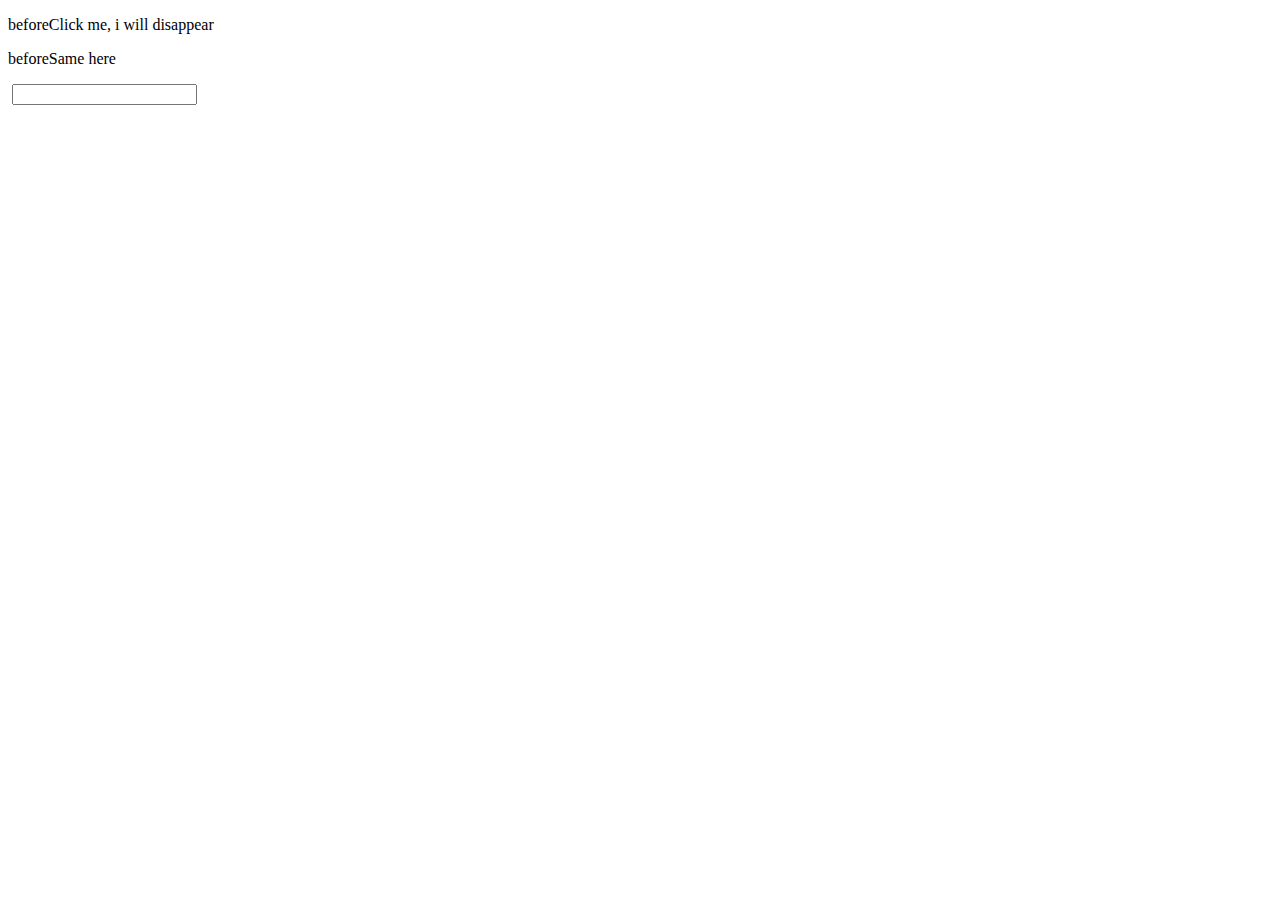
<file: index1/index.html>
<!DOCTYPE html>
<html lang="en">

<head>
    <meta charset="UTF-8">
    <meta http-equiv="X-UA-Compatible" content="IE=edge">
    <meta name="viewport" content="width=device-width, initial-scale=1.0">
    <title>Document</title>
    <link rel="stylesheet" href="style/style.css">
    <script src="jQuery.js"></script>
    <script>
        $(document).ready(function () {
            $(p).click(function () {
                $(this).hide();
            })
        })
    </script>
</head>

<body>
    <p attr-before="before">Click me, i will disappear</p>
    <p attr-before="before">Same here</p>
    <img />
    <input type="text">
</body>

</html>
</file>
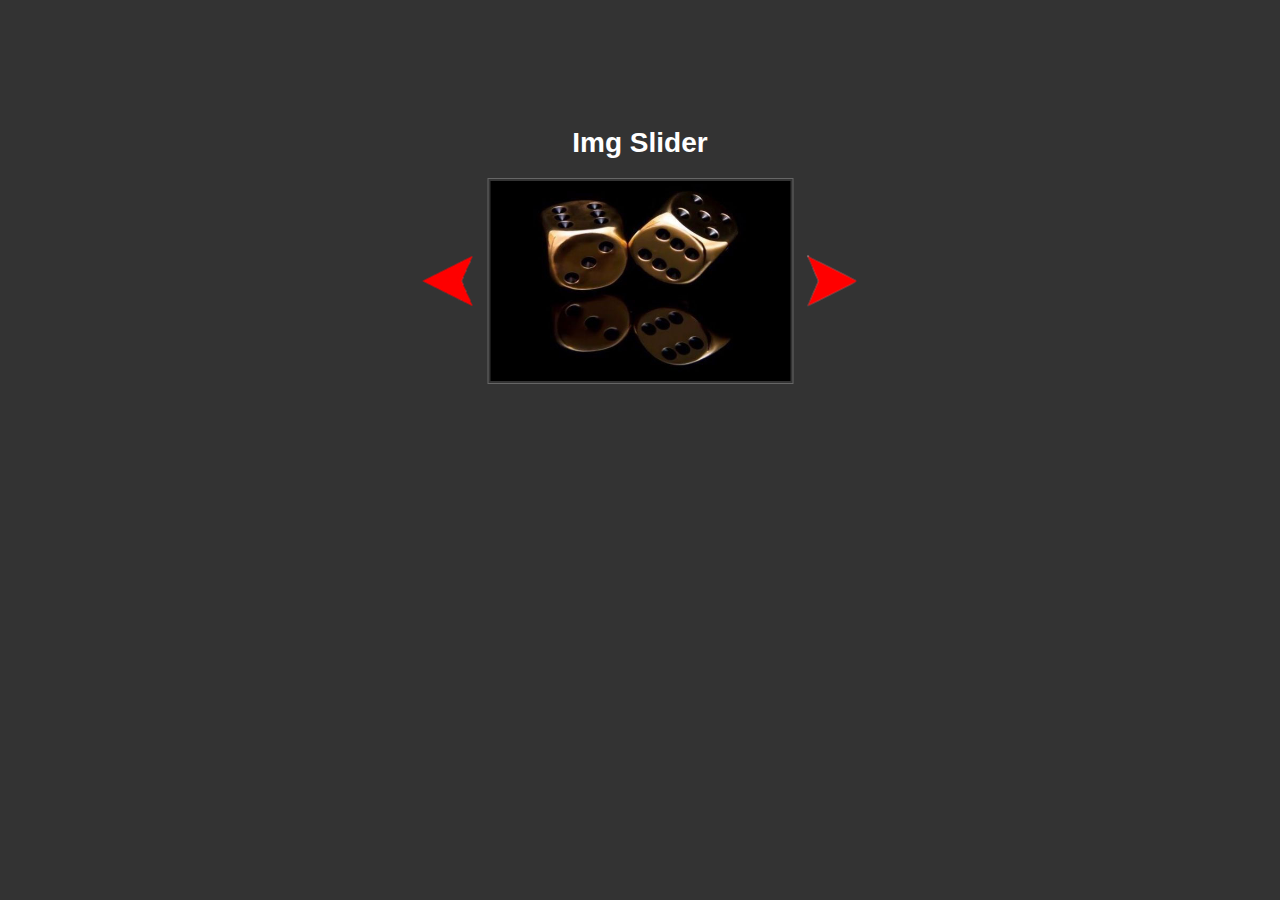
<file: index2/index.html>
<!DOCTYPE html>
<html lang="en">

<head>
    <title>JQ Img Slider</title>
    <link rel="stylesheet" href="style/style.css">
    <script src="js/jQuery.js"></script>
    <script src="js/move.js"></script>
</head>

<body>
    <div class="container container--inside-three">
        <h1>Img Slider</h1>
        <div class="slider--outside">
            <img src="images/left.png" class="prev" alt="Prev">
            <div class="slider--inside slider--inside-two">
                <!-- Display loop with first img as the last-->
                <img src="images/dice1.png">
                <img src="images/dice2.png">
                <img src="images/dice3.png">
                <img src="images/4.jpg">
                <img src="images/5.png">
                <img src="images/6.jpg">
                <!-- last img as the first -->
            </div>
            <img src="images/right.png" class="next" alt="Next">
        </div>
    </div>
</body>

</html>
</file>
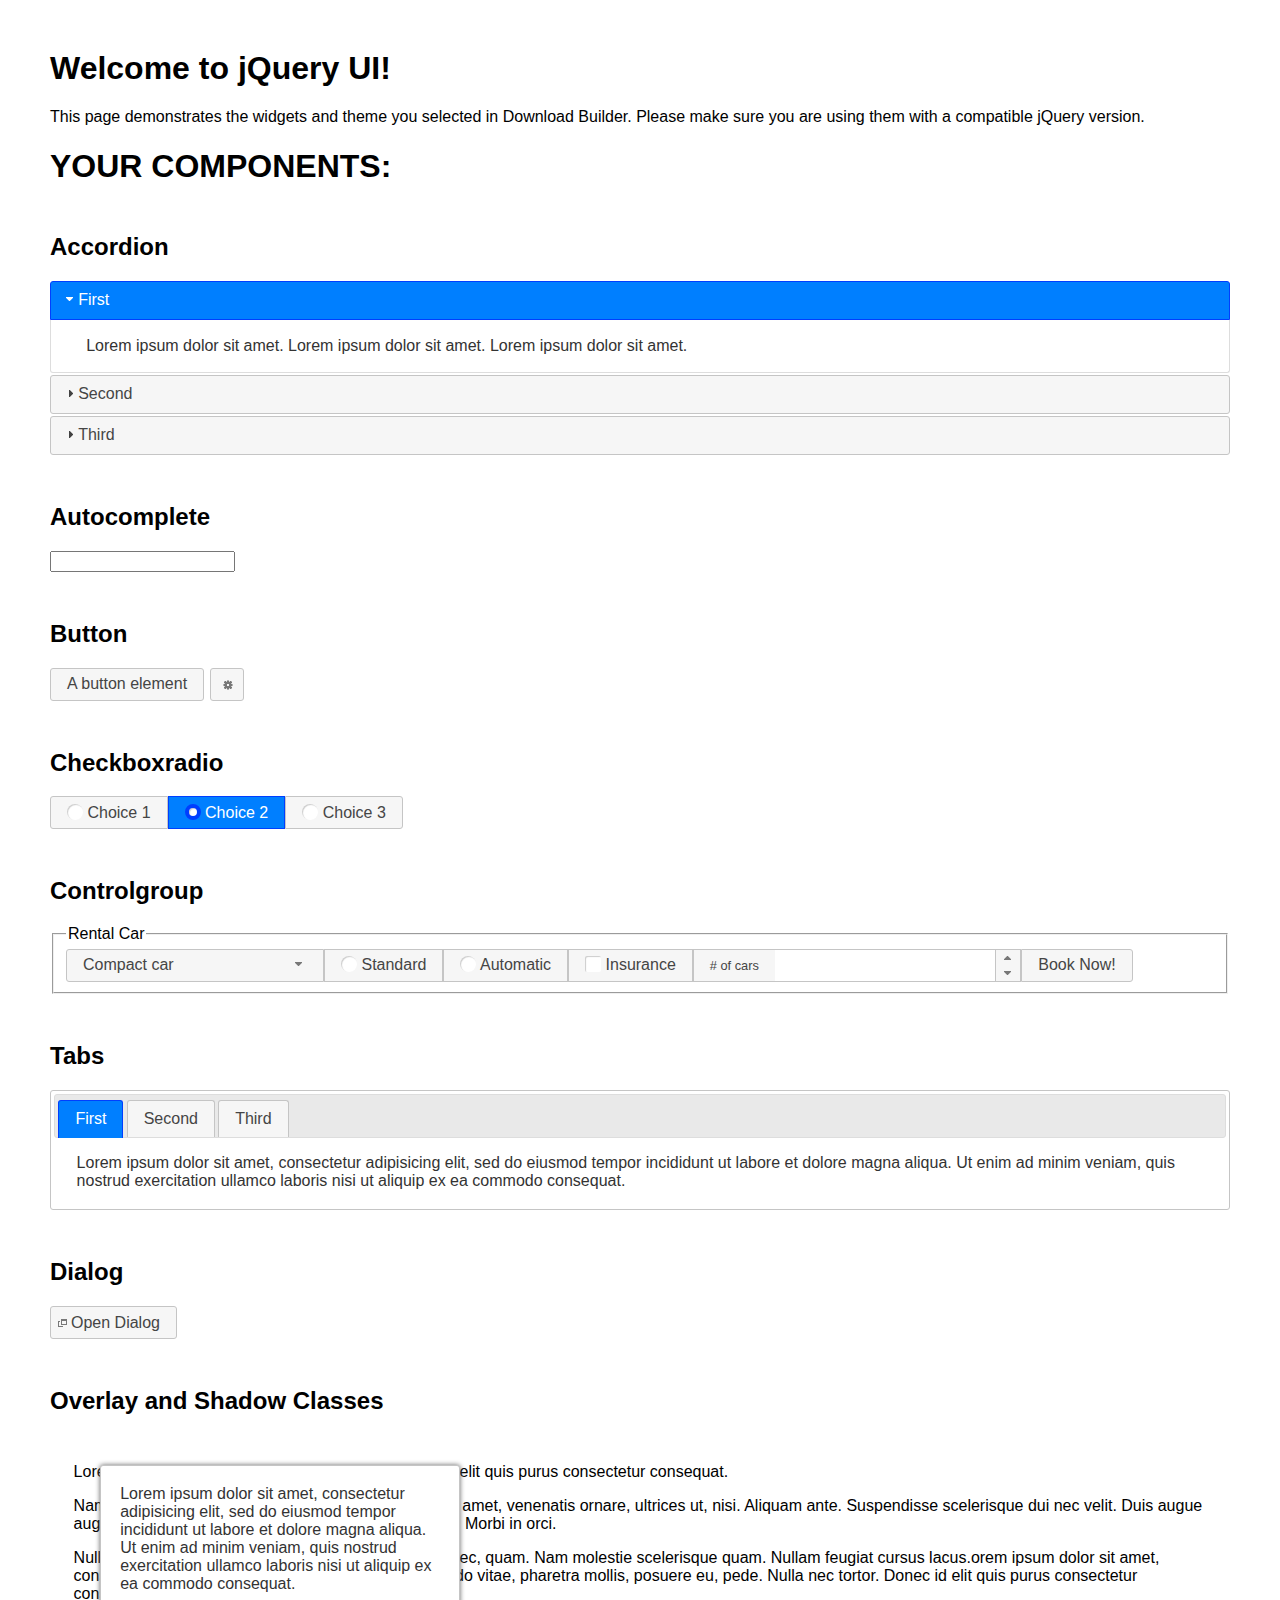
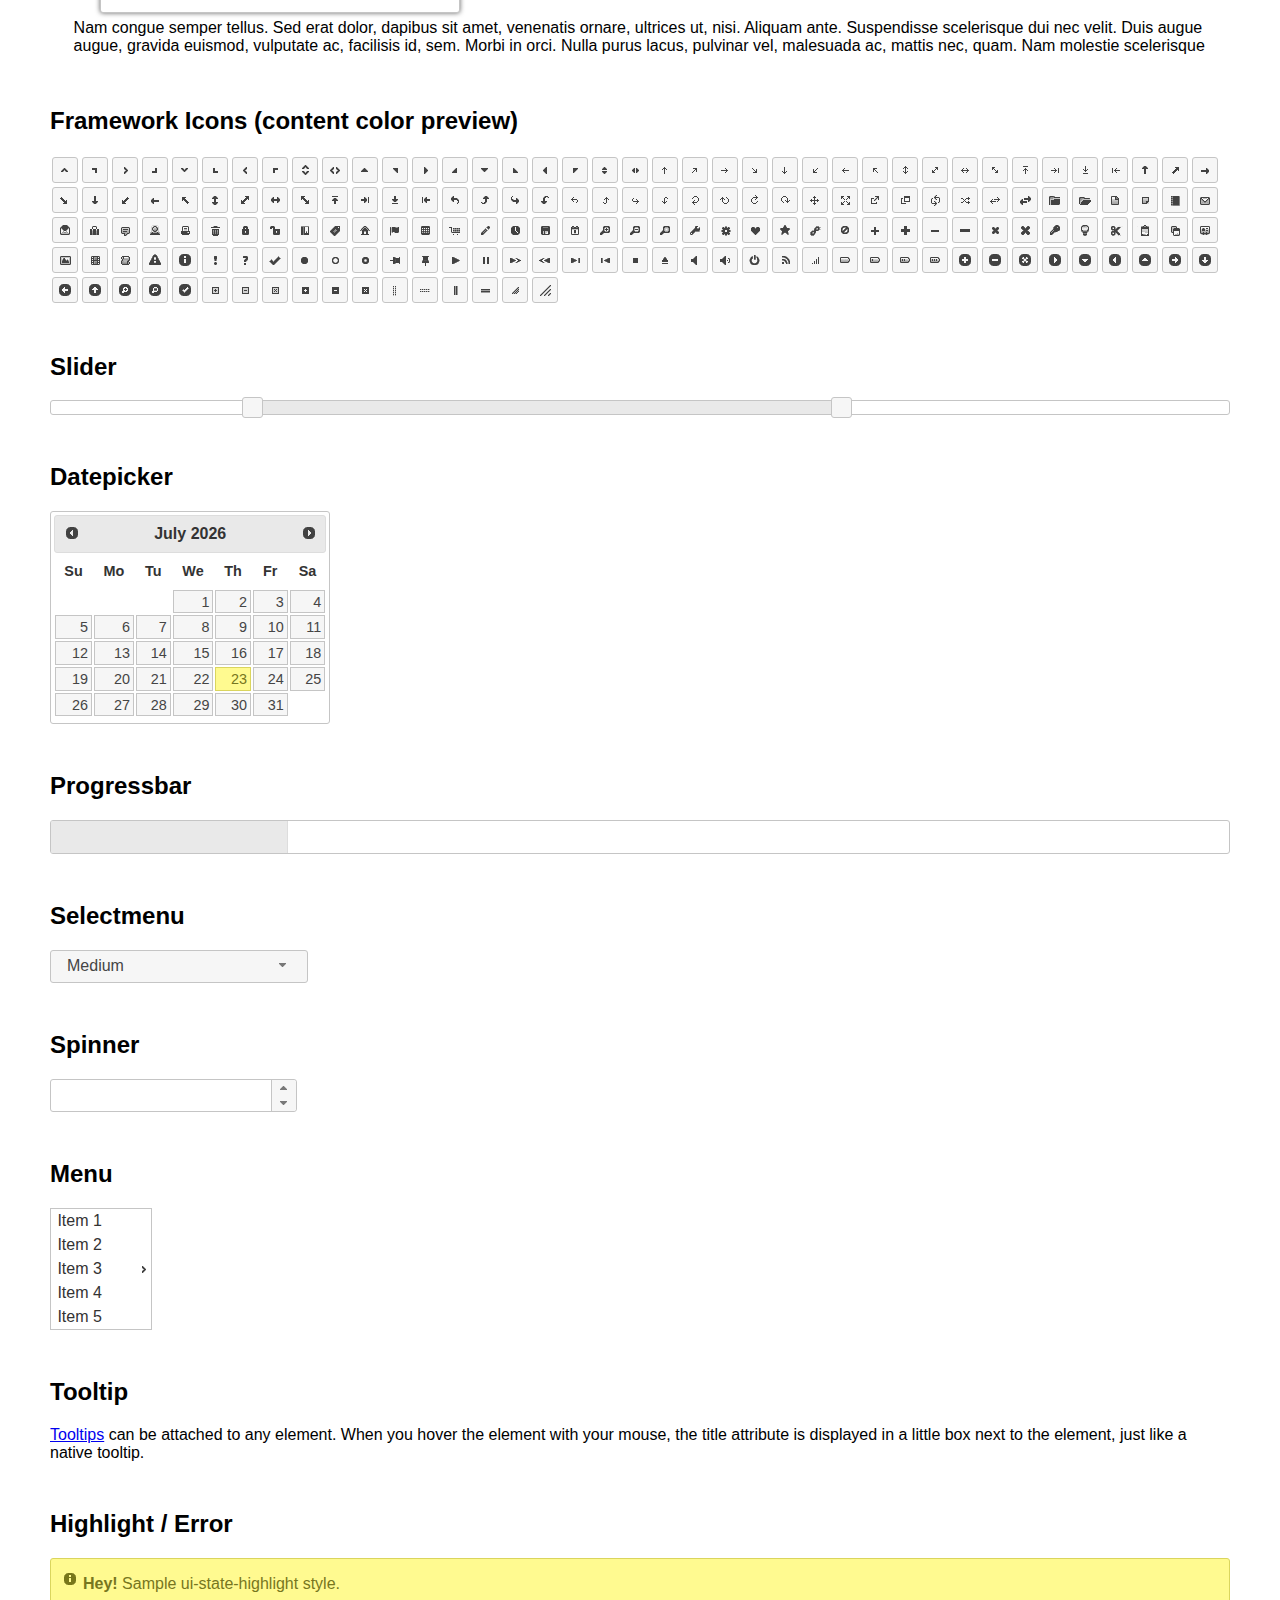
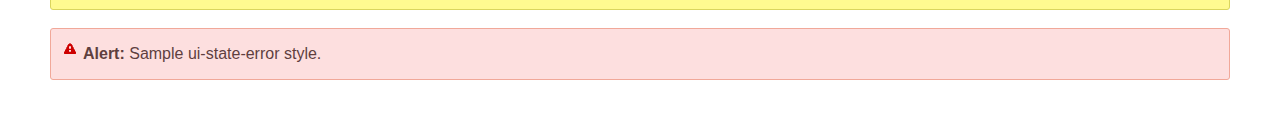
<file: JQ/jquery-ui-1.13.1/jquery-ui-1.13.1/index.html>
<!doctype html>
<html lang="us">
<head>
	<meta charset="utf-8">
	<title>jQuery UI Example Page</title>
	<link href="jquery-ui.css" rel="stylesheet">
	<style>
	body{
		font-family: "Trebuchet MS", sans-serif;
		margin: 50px;
	}
	.demoHeaders {
		margin-top: 2em;
	}
	#dialog-link {
		padding: .4em 1em .4em 20px;
		text-decoration: none;
		position: relative;
	}
	#dialog-link span.ui-icon {
		margin: 0 5px 0 0;
		position: absolute;
		left: .2em;
		top: 50%;
		margin-top: -8px;
	}
	#icons {
		margin: 0;
		padding: 0;
	}
	#icons li {
		margin: 2px;
		position: relative;
		padding: 4px 0;
		cursor: pointer;
		float: left;
		list-style: none;
	}
	#icons span.ui-icon {
		float: left;
		margin: 0 4px;
	}
	.fakewindowcontain .ui-widget-overlay {
		position: absolute;
	}
	select {
		width: 200px;
	}
	</style>
</head>
<body>

<h1>Welcome to jQuery UI!</h1>

<div class="ui-widget">
	<p>This page demonstrates the widgets and theme you selected in Download Builder. Please make sure you are using them with a compatible jQuery version.</p>
</div>

<h1>YOUR COMPONENTS:</h1>

<!-- Accordion -->
<h2 class="demoHeaders">Accordion</h2>
<div id="accordion">
	<h3>First</h3>
	<div>Lorem ipsum dolor sit amet. Lorem ipsum dolor sit amet. Lorem ipsum dolor sit amet.</div>
	<h3>Second</h3>
	<div>Phasellus mattis tincidunt nibh.</div>
	<h3>Third</h3>
	<div>Nam dui erat, auctor a, dignissim quis.</div>
</div>

<!-- Autocomplete -->
<h2 class="demoHeaders">Autocomplete</h2>
<div>
	<input id="autocomplete" title="type &quot;a&quot;">
</div>

<!-- Button -->
<h2 class="demoHeaders">Button</h2>
<button id="button">A button element</button>
<button id="button-icon">An icon-only button</button>

<!-- Checkboxradio -->
<h2 class="demoHeaders">Checkboxradio</h2>
<form style="margin-top: 1em;">
	<div id="radioset">
		<input type="radio" id="radio1" name="radio"><label for="radio1">Choice 1</label>
		<input type="radio" id="radio2" name="radio" checked="checked"><label for="radio2">Choice 2</label>
		<input type="radio" id="radio3" name="radio"><label for="radio3">Choice 3</label>
	</div>
</form>

<!-- Controlgroup -->
<h2 class="demoHeaders">Controlgroup</h2>
<fieldset>
	<legend>Rental Car</legend>
	<div id="controlgroup">
		<select id="car-type">
			<option>Compact car</option>
			<option>Midsize car</option>
			<option>Full size car</option>
			<option>SUV</option>
			<option>Luxury</option>
			<option>Truck</option>
			<option>Van</option>
		</select>
		<label for="transmission-standard">Standard</label>
		<input type="radio" name="transmission" id="transmission-standard">
		<label for="transmission-automatic">Automatic</label>
		<input type="radio" name="transmission" id="transmission-automatic">
		<label for="insurance">Insurance</label>
		<input type="checkbox" name="insurance" id="insurance">
		<label for="horizontal-spinner" class="ui-controlgroup-label"># of cars</label>
		<input id="horizontal-spinner" class="ui-spinner-input">
		<button>Book Now!</button>
	</div>
</fieldset>

<!-- Tabs -->
<h2 class="demoHeaders">Tabs</h2>
<div id="tabs">
	<ul>
		<li><a href="#tabs-1">First</a></li>
		<li><a href="#tabs-2">Second</a></li>
		<li><a href="#tabs-3">Third</a></li>
	</ul>
	<div id="tabs-1">Lorem ipsum dolor sit amet, consectetur adipisicing elit, sed do eiusmod tempor incididunt ut labore et dolore magna aliqua. Ut enim ad minim veniam, quis nostrud exercitation ullamco laboris nisi ut aliquip ex ea commodo consequat.</div>
	<div id="tabs-2">Phasellus mattis tincidunt nibh. Cras orci urna, blandit id, pretium vel, aliquet ornare, felis. Maecenas scelerisque sem non nisl. Fusce sed lorem in enim dictum bibendum.</div>
	<div id="tabs-3">Nam dui erat, auctor a, dignissim quis, sollicitudin eu, felis. Pellentesque nisi urna, interdum eget, sagittis et, consequat vestibulum, lacus. Mauris porttitor ullamcorper augue.</div>
</div>

<h2 class="demoHeaders">Dialog</h2>
<p>
	<button id="dialog-link" class="ui-button ui-corner-all ui-widget">
		<span class="ui-icon ui-icon-newwin"></span>Open Dialog
	</button>
</p>

<h2 class="demoHeaders">Overlay and Shadow Classes</h2>
<div style="position: relative; width: 96%; height: 200px; padding:1% 2%; overflow:hidden;" class="fakewindowcontain">
	<p>Lorem ipsum dolor sit amet,  Nulla nec tortor. Donec id elit quis purus consectetur consequat. </p><p>Nam congue semper tellus. Sed erat dolor, dapibus sit amet, venenatis ornare, ultrices ut, nisi. Aliquam ante. Suspendisse scelerisque dui nec velit. Duis augue augue, gravida euismod, vulputate ac, facilisis id, sem. Morbi in orci. </p><p>Nulla purus lacus, pulvinar vel, malesuada ac, mattis nec, quam. Nam molestie scelerisque quam. Nullam feugiat cursus lacus.orem ipsum dolor sit amet, consectetur adipiscing elit. Donec libero risus, commodo vitae, pharetra mollis, posuere eu, pede. Nulla nec tortor. Donec id elit quis purus consectetur consequat. </p><p>Nam congue semper tellus. Sed erat dolor, dapibus sit amet, venenatis ornare, ultrices ut, nisi. Aliquam ante. Suspendisse scelerisque dui nec velit. Duis augue augue, gravida euismod, vulputate ac, facilisis id, sem. Morbi in orci. Nulla purus lacus, pulvinar vel, malesuada ac, mattis nec, quam. Nam molestie scelerisque quam. </p><p>Nullam feugiat cursus lacus.orem ipsum dolor sit amet, consectetur adipiscing elit. Donec libero risus, commodo vitae, pharetra mollis, posuere eu, pede. Nulla nec tortor. Donec id elit quis purus consectetur consequat. Nam congue semper tellus. Sed erat dolor, dapibus sit amet, venenatis ornare, ultrices ut, nisi. Aliquam ante. </p><p>Suspendisse scelerisque dui nec velit. Duis augue augue, gravida euismod, vulputate ac, facilisis id, sem. Morbi in orci. Nulla purus lacus, pulvinar vel, malesuada ac, mattis nec, quam. Nam molestie scelerisque quam. Nullam feugiat cursus lacus.orem ipsum dolor sit amet, consectetur adipiscing elit. Donec libero risus, commodo vitae, pharetra mollis, posuere eu, pede. Nulla nec tortor. Donec id elit quis purus consectetur consequat. Nam congue semper tellus. Sed erat dolor, dapibus sit amet, venenatis ornare, ultrices ut, nisi. </p>

	<!-- ui-dialog -->
	<div class="ui-widget-overlay ui-front"></div>
	<div style="position: absolute; width: 320px; left: 50px; top: 30px; padding: 1.2em" class="ui-widget ui-front ui-widget-content ui-corner-all ui-widget-shadow">
		Lorem ipsum dolor sit amet, consectetur adipisicing elit, sed do eiusmod tempor incididunt ut labore et dolore magna aliqua. Ut enim ad minim veniam, quis nostrud exercitation ullamco laboris nisi ut aliquip ex ea commodo consequat.
	</div>

</div>

<!-- ui-dialog -->
<div id="dialog" title="Dialog Title">
	<p>Lorem ipsum dolor sit amet, consectetur adipisicing elit, sed do eiusmod tempor incididunt ut labore et dolore magna aliqua. Ut enim ad minim veniam, quis nostrud exercitation ullamco laboris nisi ut aliquip ex ea commodo consequat.</p>
</div>


<h2 class="demoHeaders">Framework Icons (content color preview)</h2>
<ul id="icons" class="ui-widget ui-helper-clearfix">
	<li class="ui-state-default ui-corner-all" title=".ui-icon-caret-1-n"><span class="ui-icon ui-icon-caret-1-n"></span></li>
	<li class="ui-state-default ui-corner-all" title=".ui-icon-caret-1-ne"><span class="ui-icon ui-icon-caret-1-ne"></span></li>
	<li class="ui-state-default ui-corner-all" title=".ui-icon-caret-1-e"><span class="ui-icon ui-icon-caret-1-e"></span></li>
	<li class="ui-state-default ui-corner-all" title=".ui-icon-caret-1-se"><span class="ui-icon ui-icon-caret-1-se"></span></li>
	<li class="ui-state-default ui-corner-all" title=".ui-icon-caret-1-s"><span class="ui-icon ui-icon-caret-1-s"></span></li>
	<li class="ui-state-default ui-corner-all" title=".ui-icon-caret-1-sw"><span class="ui-icon ui-icon-caret-1-sw"></span></li>
	<li class="ui-state-default ui-corner-all" title=".ui-icon-caret-1-w"><span class="ui-icon ui-icon-caret-1-w"></span></li>
	<li class="ui-state-default ui-corner-all" title=".ui-icon-caret-1-nw"><span class="ui-icon ui-icon-caret-1-nw"></span></li>
	<li class="ui-state-default ui-corner-all" title=".ui-icon-caret-2-n-s"><span class="ui-icon ui-icon-caret-2-n-s"></span></li>
	<li class="ui-state-default ui-corner-all" title=".ui-icon-caret-2-e-w"><span class="ui-icon ui-icon-caret-2-e-w"></span></li>
	<li class="ui-state-default ui-corner-all" title=".ui-icon-triangle-1-n"><span class="ui-icon ui-icon-triangle-1-n"></span></li>
	<li class="ui-state-default ui-corner-all" title=".ui-icon-triangle-1-ne"><span class="ui-icon ui-icon-triangle-1-ne"></span></li>
	<li class="ui-state-default ui-corner-all" title=".ui-icon-triangle-1-e"><span class="ui-icon ui-icon-triangle-1-e"></span></li>
	<li class="ui-state-default ui-corner-all" title=".ui-icon-triangle-1-se"><span class="ui-icon ui-icon-triangle-1-se"></span></li>
	<li class="ui-state-default ui-corner-all" title=".ui-icon-triangle-1-s"><span class="ui-icon ui-icon-triangle-1-s"></span></li>
	<li class="ui-state-default ui-corner-all" title=".ui-icon-triangle-1-sw"><span class="ui-icon ui-icon-triangle-1-sw"></span></li>
	<li class="ui-state-default ui-corner-all" title=".ui-icon-triangle-1-w"><span class="ui-icon ui-icon-triangle-1-w"></span></li>
	<li class="ui-state-default ui-corner-all" title=".ui-icon-triangle-1-nw"><span class="ui-icon ui-icon-triangle-1-nw"></span></li>
	<li class="ui-state-default ui-corner-all" title=".ui-icon-triangle-2-n-s"><span class="ui-icon ui-icon-triangle-2-n-s"></span></li>
	<li class="ui-state-default ui-corner-all" title=".ui-icon-triangle-2-e-w"><span class="ui-icon ui-icon-triangle-2-e-w"></span></li>
	<li class="ui-state-default ui-corner-all" title=".ui-icon-arrow-1-n"><span class="ui-icon ui-icon-arrow-1-n"></span></li>
	<li class="ui-state-default ui-corner-all" title=".ui-icon-arrow-1-ne"><span class="ui-icon ui-icon-arrow-1-ne"></span></li>
	<li class="ui-state-default ui-corner-all" title=".ui-icon-arrow-1-e"><span class="ui-icon ui-icon-arrow-1-e"></span></li>
	<li class="ui-state-default ui-corner-all" title=".ui-icon-arrow-1-se"><span class="ui-icon ui-icon-arrow-1-se"></span></li>
	<li class="ui-state-default ui-corner-all" title=".ui-icon-arrow-1-s"><span class="ui-icon ui-icon-arrow-1-s"></span></li>
	<li class="ui-state-default ui-corner-all" title=".ui-icon-arrow-1-sw"><span class="ui-icon ui-icon-arrow-1-sw"></span></li>
	<li class="ui-state-default ui-corner-all" title=".ui-icon-arrow-1-w"><span class="ui-icon ui-icon-arrow-1-w"></span></li>
	<li class="ui-state-default ui-corner-all" title=".ui-icon-arrow-1-nw"><span class="ui-icon ui-icon-arrow-1-nw"></span></li>
	<li class="ui-state-default ui-corner-all" title=".ui-icon-arrow-2-n-s"><span class="ui-icon ui-icon-arrow-2-n-s"></span></li>
	<li class="ui-state-default ui-corner-all" title=".ui-icon-arrow-2-ne-sw"><span class="ui-icon ui-icon-arrow-2-ne-sw"></span></li>
	<li class="ui-state-default ui-corner-all" title=".ui-icon-arrow-2-e-w"><span class="ui-icon ui-icon-arrow-2-e-w"></span></li>
	<li class="ui-state-default ui-corner-all" title=".ui-icon-arrow-2-se-nw"><span class="ui-icon ui-icon-arrow-2-se-nw"></span></li>
	<li class="ui-state-default ui-corner-all" title=".ui-icon-arrowstop-1-n"><span class="ui-icon ui-icon-arrowstop-1-n"></span></li>
	<li class="ui-state-default ui-corner-all" title=".ui-icon-arrowstop-1-e"><span class="ui-icon ui-icon-arrowstop-1-e"></span></li>
	<li class="ui-state-default ui-corner-all" title=".ui-icon-arrowstop-1-s"><span class="ui-icon ui-icon-arrowstop-1-s"></span></li>
	<li class="ui-state-default ui-corner-all" title=".ui-icon-arrowstop-1-w"><span class="ui-icon ui-icon-arrowstop-1-w"></span></li>
	<li class="ui-state-default ui-corner-all" title=".ui-icon-arrowthick-1-n"><span class="ui-icon ui-icon-arrowthick-1-n"></span></li>
	<li class="ui-state-default ui-corner-all" title=".ui-icon-arrowthick-1-ne"><span class="ui-icon ui-icon-arrowthick-1-ne"></span></li>
	<li class="ui-state-default ui-corner-all" title=".ui-icon-arrowthick-1-e"><span class="ui-icon ui-icon-arrowthick-1-e"></span></li>
	<li class="ui-state-default ui-corner-all" title=".ui-icon-arrowthick-1-se"><span class="ui-icon ui-icon-arrowthick-1-se"></span></li>
	<li class="ui-state-default ui-corner-all" title=".ui-icon-arrowthick-1-s"><span class="ui-icon ui-icon-arrowthick-1-s"></span></li>
	<li class="ui-state-default ui-corner-all" title=".ui-icon-arrowthick-1-sw"><span class="ui-icon ui-icon-arrowthick-1-sw"></span></li>
	<li class="ui-state-default ui-corner-all" title=".ui-icon-arrowthick-1-w"><span class="ui-icon ui-icon-arrowthick-1-w"></span></li>
	<li class="ui-state-default ui-corner-all" title=".ui-icon-arrowthick-1-nw"><span class="ui-icon ui-icon-arrowthick-1-nw"></span></li>
	<li class="ui-state-default ui-corner-all" title=".ui-icon-arrowthick-2-n-s"><span class="ui-icon ui-icon-arrowthick-2-n-s"></span></li>
	<li class="ui-state-default ui-corner-all" title=".ui-icon-arrowthick-2-ne-sw"><span class="ui-icon ui-icon-arrowthick-2-ne-sw"></span></li>
	<li class="ui-state-default ui-corner-all" title=".ui-icon-arrowthick-2-e-w"><span class="ui-icon ui-icon-arrowthick-2-e-w"></span></li>
	<li class="ui-state-default ui-corner-all" title=".ui-icon-arrowthick-2-se-nw"><span class="ui-icon ui-icon-arrowthick-2-se-nw"></span></li>
	<li class="ui-state-default ui-corner-all" title=".ui-icon-arrowthickstop-1-n"><span class="ui-icon ui-icon-arrowthickstop-1-n"></span></li>
	<li class="ui-state-default ui-corner-all" title=".ui-icon-arrowthickstop-1-e"><span class="ui-icon ui-icon-arrowthickstop-1-e"></span></li>
	<li class="ui-state-default ui-corner-all" title=".ui-icon-arrowthickstop-1-s"><span class="ui-icon ui-icon-arrowthickstop-1-s"></span></li>
	<li class="ui-state-default ui-corner-all" title=".ui-icon-arrowthickstop-1-w"><span class="ui-icon ui-icon-arrowthickstop-1-w"></span></li>
	<li class="ui-state-default ui-corner-all" title=".ui-icon-arrowreturnthick-1-w"><span class="ui-icon ui-icon-arrowreturnthick-1-w"></span></li>
	<li class="ui-state-default ui-corner-all" title=".ui-icon-arrowreturnthick-1-n"><span class="ui-icon ui-icon-arrowreturnthick-1-n"></span></li>
	<li class="ui-state-default ui-corner-all" title=".ui-icon-arrowreturnthick-1-e"><span class="ui-icon ui-icon-arrowreturnthick-1-e"></span></li>
	<li class="ui-state-default ui-corner-all" title=".ui-icon-arrowreturnthick-1-s"><span class="ui-icon ui-icon-arrowreturnthick-1-s"></span></li>
	<li class="ui-state-default ui-corner-all" title=".ui-icon-arrowreturn-1-w"><span class="ui-icon ui-icon-arrowreturn-1-w"></span></li>
	<li class="ui-state-default ui-corner-all" title=".ui-icon-arrowreturn-1-n"><span class="ui-icon ui-icon-arrowreturn-1-n"></span></li>
	<li class="ui-state-default ui-corner-all" title=".ui-icon-arrowreturn-1-e"><span class="ui-icon ui-icon-arrowreturn-1-e"></span></li>
	<li class="ui-state-default ui-corner-all" title=".ui-icon-arrowreturn-1-s"><span class="ui-icon ui-icon-arrowreturn-1-s"></span></li>
	<li class="ui-state-default ui-corner-all" title=".ui-icon-arrowrefresh-1-w"><span class="ui-icon ui-icon-arrowrefresh-1-w"></span></li>
	<li class="ui-state-default ui-corner-all" title=".ui-icon-arrowrefresh-1-n"><span class="ui-icon ui-icon-arrowrefresh-1-n"></span></li>
	<li class="ui-state-default ui-corner-all" title=".ui-icon-arrowrefresh-1-e"><span class="ui-icon ui-icon-arrowrefresh-1-e"></span></li>
	<li class="ui-state-default ui-corner-all" title=".ui-icon-arrowrefresh-1-s"><span class="ui-icon ui-icon-arrowrefresh-1-s"></span></li>
	<li class="ui-state-default ui-corner-all" title=".ui-icon-arrow-4"><span class="ui-icon ui-icon-arrow-4"></span></li>
	<li class="ui-state-default ui-corner-all" title=".ui-icon-arrow-4-diag"><span class="ui-icon ui-icon-arrow-4-diag"></span></li>
	<li class="ui-state-default ui-corner-all" title=".ui-icon-extlink"><span class="ui-icon ui-icon-extlink"></span></li>
	<li class="ui-state-default ui-corner-all" title=".ui-icon-newwin"><span class="ui-icon ui-icon-newwin"></span></li>
	<li class="ui-state-default ui-corner-all" title=".ui-icon-refresh"><span class="ui-icon ui-icon-refresh"></span></li>
	<li class="ui-state-default ui-corner-all" title=".ui-icon-shuffle"><span class="ui-icon ui-icon-shuffle"></span></li>
	<li class="ui-state-default ui-corner-all" title=".ui-icon-transfer-e-w"><span class="ui-icon ui-icon-transfer-e-w"></span></li>
	<li class="ui-state-default ui-corner-all" title=".ui-icon-transferthick-e-w"><span class="ui-icon ui-icon-transferthick-e-w"></span></li>
	<li class="ui-state-default ui-corner-all" title=".ui-icon-folder-collapsed"><span class="ui-icon ui-icon-folder-collapsed"></span></li>
	<li class="ui-state-default ui-corner-all" title=".ui-icon-folder-open"><span class="ui-icon ui-icon-folder-open"></span></li>
	<li class="ui-state-default ui-corner-all" title=".ui-icon-document"><span class="ui-icon ui-icon-document"></span></li>
	<li class="ui-state-default ui-corner-all" title=".ui-icon-document-b"><span class="ui-icon ui-icon-document-b"></span></li>
	<li class="ui-state-default ui-corner-all" title=".ui-icon-note"><span class="ui-icon ui-icon-note"></span></li>
	<li class="ui-state-default ui-corner-all" title=".ui-icon-mail-closed"><span class="ui-icon ui-icon-mail-closed"></span></li>
	<li class="ui-state-default ui-corner-all" title=".ui-icon-mail-open"><span class="ui-icon ui-icon-mail-open"></span></li>
	<li class="ui-state-default ui-corner-all" title=".ui-icon-suitcase"><span class="ui-icon ui-icon-suitcase"></span></li>
	<li class="ui-state-default ui-corner-all" title=".ui-icon-comment"><span class="ui-icon ui-icon-comment"></span></li>
	<li class="ui-state-default ui-corner-all" title=".ui-icon-person"><span class="ui-icon ui-icon-person"></span></li>
	<li class="ui-state-default ui-corner-all" title=".ui-icon-print"><span class="ui-icon ui-icon-print"></span></li>
	<li class="ui-state-default ui-corner-all" title=".ui-icon-trash"><span class="ui-icon ui-icon-trash"></span></li>
	<li class="ui-state-default ui-corner-all" title=".ui-icon-locked"><span class="ui-icon ui-icon-locked"></span></li>
	<li class="ui-state-default ui-corner-all" title=".ui-icon-unlocked"><span class="ui-icon ui-icon-unlocked"></span></li>
	<li class="ui-state-default ui-corner-all" title=".ui-icon-bookmark"><span class="ui-icon ui-icon-bookmark"></span></li>
	<li class="ui-state-default ui-corner-all" title=".ui-icon-tag"><span class="ui-icon ui-icon-tag"></span></li>
	<li class="ui-state-default ui-corner-all" title=".ui-icon-home"><span class="ui-icon ui-icon-home"></span></li>
	<li class="ui-state-default ui-corner-all" title=".ui-icon-flag"><span class="ui-icon ui-icon-flag"></span></li>
	<li class="ui-state-default ui-corner-all" title=".ui-icon-calculator"><span class="ui-icon ui-icon-calculator"></span></li>
	<li class="ui-state-default ui-corner-all" title=".ui-icon-cart"><span class="ui-icon ui-icon-cart"></span></li>
	<li class="ui-state-default ui-corner-all" title=".ui-icon-pencil"><span class="ui-icon ui-icon-pencil"></span></li>
	<li class="ui-state-default ui-corner-all" title=".ui-icon-clock"><span class="ui-icon ui-icon-clock"></span></li>
	<li class="ui-state-default ui-corner-all" title=".ui-icon-disk"><span class="ui-icon ui-icon-disk"></span></li>
	<li class="ui-state-default ui-corner-all" title=".ui-icon-calendar"><span class="ui-icon ui-icon-calendar"></span></li>
	<li class="ui-state-default ui-corner-all" title=".ui-icon-zoomin"><span class="ui-icon ui-icon-zoomin"></span></li>
	<li class="ui-state-default ui-corner-all" title=".ui-icon-zoomout"><span class="ui-icon ui-icon-zoomout"></span></li>
	<li class="ui-state-default ui-corner-all" title=".ui-icon-search"><span class="ui-icon ui-icon-search"></span></li>
	<li class="ui-state-default ui-corner-all" title=".ui-icon-wrench"><span class="ui-icon ui-icon-wrench"></span></li>
	<li class="ui-state-default ui-corner-all" title=".ui-icon-gear"><span class="ui-icon ui-icon-gear"></span></li>
	<li class="ui-state-default ui-corner-all" title=".ui-icon-heart"><span class="ui-icon ui-icon-heart"></span></li>
	<li class="ui-state-default ui-corner-all" title=".ui-icon-star"><span class="ui-icon ui-icon-star"></span></li>
	<li class="ui-state-default ui-corner-all" title=".ui-icon-link"><span class="ui-icon ui-icon-link"></span></li>
	<li class="ui-state-default ui-corner-all" title=".ui-icon-cancel"><span class="ui-icon ui-icon-cancel"></span></li>
	<li class="ui-state-default ui-corner-all" title=".ui-icon-plus"><span class="ui-icon ui-icon-plus"></span></li>
	<li class="ui-state-default ui-corner-all" title=".ui-icon-plusthick"><span class="ui-icon ui-icon-plusthick"></span></li>
	<li class="ui-state-default ui-corner-all" title=".ui-icon-minus"><span class="ui-icon ui-icon-minus"></span></li>
	<li class="ui-state-default ui-corner-all" title=".ui-icon-minusthick"><span class="ui-icon ui-icon-minusthick"></span></li>
	<li class="ui-state-default ui-corner-all" title=".ui-icon-close"><span class="ui-icon ui-icon-close"></span></li>
	<li class="ui-state-default ui-corner-all" title=".ui-icon-closethick"><span class="ui-icon ui-icon-closethick"></span></li>
	<li class="ui-state-default ui-corner-all" title=".ui-icon-key"><span class="ui-icon ui-icon-key"></span></li>
	<li class="ui-state-default ui-corner-all" title=".ui-icon-lightbulb"><span class="ui-icon ui-icon-lightbulb"></span></li>
	<li class="ui-state-default ui-corner-all" title=".ui-icon-scissors"><span class="ui-icon ui-icon-scissors"></span></li>
	<li class="ui-state-default ui-corner-all" title=".ui-icon-clipboard"><span class="ui-icon ui-icon-clipboard"></span></li>
	<li class="ui-state-default ui-corner-all" title=".ui-icon-copy"><span class="ui-icon ui-icon-copy"></span></li>
	<li class="ui-state-default ui-corner-all" title=".ui-icon-contact"><span class="ui-icon ui-icon-contact"></span></li>
	<li class="ui-state-default ui-corner-all" title=".ui-icon-image"><span class="ui-icon ui-icon-image"></span></li>
	<li class="ui-state-default ui-corner-all" title=".ui-icon-video"><span class="ui-icon ui-icon-video"></span></li>
	<li class="ui-state-default ui-corner-all" title=".ui-icon-script"><span class="ui-icon ui-icon-script"></span></li>
	<li class="ui-state-default ui-corner-all" title=".ui-icon-alert"><span class="ui-icon ui-icon-alert"></span></li>
	<li class="ui-state-default ui-corner-all" title=".ui-icon-info"><span class="ui-icon ui-icon-info"></span></li>
	<li class="ui-state-default ui-corner-all" title=".ui-icon-notice"><span class="ui-icon ui-icon-notice"></span></li>
	<li class="ui-state-default ui-corner-all" title=".ui-icon-help"><span class="ui-icon ui-icon-help"></span></li>
	<li class="ui-state-default ui-corner-all" title=".ui-icon-check"><span class="ui-icon ui-icon-check"></span></li>
	<li class="ui-state-default ui-corner-all" title=".ui-icon-bullet"><span class="ui-icon ui-icon-bullet"></span></li>
	<li class="ui-state-default ui-corner-all" title=".ui-icon-radio-off"><span class="ui-icon ui-icon-radio-off"></span></li>
	<li class="ui-state-default ui-corner-all" title=".ui-icon-radio-on"><span class="ui-icon ui-icon-radio-on"></span></li>
	<li class="ui-state-default ui-corner-all" title=".ui-icon-pin-w"><span class="ui-icon ui-icon-pin-w"></span></li>
	<li class="ui-state-default ui-corner-all" title=".ui-icon-pin-s"><span class="ui-icon ui-icon-pin-s"></span></li>
	<li class="ui-state-default ui-corner-all" title=".ui-icon-play"><span class="ui-icon ui-icon-play"></span></li>
	<li class="ui-state-default ui-corner-all" title=".ui-icon-pause"><span class="ui-icon ui-icon-pause"></span></li>
	<li class="ui-state-default ui-corner-all" title=".ui-icon-seek-next"><span class="ui-icon ui-icon-seek-next"></span></li>
	<li class="ui-state-default ui-corner-all" title=".ui-icon-seek-prev"><span class="ui-icon ui-icon-seek-prev"></span></li>
	<li class="ui-state-default ui-corner-all" title=".ui-icon-seek-end"><span class="ui-icon ui-icon-seek-end"></span></li>
	<li class="ui-state-default ui-corner-all" title=".ui-icon-seek-first"><span class="ui-icon ui-icon-seek-first"></span></li>
	<li class="ui-state-default ui-corner-all" title=".ui-icon-stop"><span class="ui-icon ui-icon-stop"></span></li>
	<li class="ui-state-default ui-corner-all" title=".ui-icon-eject"><span class="ui-icon ui-icon-eject"></span></li>
	<li class="ui-state-default ui-corner-all" title=".ui-icon-volume-off"><span class="ui-icon ui-icon-volume-off"></span></li>
	<li class="ui-state-default ui-corner-all" title=".ui-icon-volume-on"><span class="ui-icon ui-icon-volume-on"></span></li>
	<li class="ui-state-default ui-corner-all" title=".ui-icon-power"><span class="ui-icon ui-icon-power"></span></li>
	<li class="ui-state-default ui-corner-all" title=".ui-icon-signal-diag"><span class="ui-icon ui-icon-signal-diag"></span></li>
	<li class="ui-state-default ui-corner-all" title=".ui-icon-signal"><span class="ui-icon ui-icon-signal"></span></li>
	<li class="ui-state-default ui-corner-all" title=".ui-icon-battery-0"><span class="ui-icon ui-icon-battery-0"></span></li>
	<li class="ui-state-default ui-corner-all" title=".ui-icon-battery-1"><span class="ui-icon ui-icon-battery-1"></span></li>
	<li class="ui-state-default ui-corner-all" title=".ui-icon-battery-2"><span class="ui-icon ui-icon-battery-2"></span></li>
	<li class="ui-state-default ui-corner-all" title=".ui-icon-battery-3"><span class="ui-icon ui-icon-battery-3"></span></li>
	<li class="ui-state-default ui-corner-all" title=".ui-icon-circle-plus"><span class="ui-icon ui-icon-circle-plus"></span></li>
	<li class="ui-state-default ui-corner-all" title=".ui-icon-circle-minus"><span class="ui-icon ui-icon-circle-minus"></span></li>
	<li class="ui-state-default ui-corner-all" title=".ui-icon-circle-close"><span class="ui-icon ui-icon-circle-close"></span></li>
	<li class="ui-state-default ui-corner-all" title=".ui-icon-circle-triangle-e"><span class="ui-icon ui-icon-circle-triangle-e"></span></li>
	<li class="ui-state-default ui-corner-all" title=".ui-icon-circle-triangle-s"><span class="ui-icon ui-icon-circle-triangle-s"></span></li>
	<li class="ui-state-default ui-corner-all" title=".ui-icon-circle-triangle-w"><span class="ui-icon ui-icon-circle-triangle-w"></span></li>
	<li class="ui-state-default ui-corner-all" title=".ui-icon-circle-triangle-n"><span class="ui-icon ui-icon-circle-triangle-n"></span></li>
	<li class="ui-state-default ui-corner-all" title=".ui-icon-circle-arrow-e"><span class="ui-icon ui-icon-circle-arrow-e"></span></li>
	<li class="ui-state-default ui-corner-all" title=".ui-icon-circle-arrow-s"><span class="ui-icon ui-icon-circle-arrow-s"></span></li>
	<li class="ui-state-default ui-corner-all" title=".ui-icon-circle-arrow-w"><span class="ui-icon ui-icon-circle-arrow-w"></span></li>
	<li class="ui-state-default ui-corner-all" title=".ui-icon-circle-arrow-n"><span class="ui-icon ui-icon-circle-arrow-n"></span></li>
	<li class="ui-state-default ui-corner-all" title=".ui-icon-circle-zoomin"><span class="ui-icon ui-icon-circle-zoomin"></span></li>
	<li class="ui-state-default ui-corner-all" title=".ui-icon-circle-zoomout"><span class="ui-icon ui-icon-circle-zoomout"></span></li>
	<li class="ui-state-default ui-corner-all" title=".ui-icon-circle-check"><span class="ui-icon ui-icon-circle-check"></span></li>
	<li class="ui-state-default ui-corner-all" title=".ui-icon-circlesmall-plus"><span class="ui-icon ui-icon-circlesmall-plus"></span></li>
	<li class="ui-state-default ui-corner-all" title=".ui-icon-circlesmall-minus"><span class="ui-icon ui-icon-circlesmall-minus"></span></li>
	<li class="ui-state-default ui-corner-all" title=".ui-icon-circlesmall-close"><span class="ui-icon ui-icon-circlesmall-close"></span></li>
	<li class="ui-state-default ui-corner-all" title=".ui-icon-squaresmall-plus"><span class="ui-icon ui-icon-squaresmall-plus"></span></li>
	<li class="ui-state-default ui-corner-all" title=".ui-icon-squaresmall-minus"><span class="ui-icon ui-icon-squaresmall-minus"></span></li>
	<li class="ui-state-default ui-corner-all" title=".ui-icon-squaresmall-close"><span class="ui-icon ui-icon-squaresmall-close"></span></li>
	<li class="ui-state-default ui-corner-all" title=".ui-icon-grip-dotted-vertical"><span class="ui-icon ui-icon-grip-dotted-vertical"></span></li>
	<li class="ui-state-default ui-corner-all" title=".ui-icon-grip-dotted-horizontal"><span class="ui-icon ui-icon-grip-dotted-horizontal"></span></li>
	<li class="ui-state-default ui-corner-all" title=".ui-icon-grip-solid-vertical"><span class="ui-icon ui-icon-grip-solid-vertical"></span></li>
	<li class="ui-state-default ui-corner-all" title=".ui-icon-grip-solid-horizontal"><span class="ui-icon ui-icon-grip-solid-horizontal"></span></li>
	<li class="ui-state-default ui-corner-all" title=".ui-icon-gripsmall-diagonal-se"><span class="ui-icon ui-icon-gripsmall-diagonal-se"></span></li>
	<li class="ui-state-default ui-corner-all" title=".ui-icon-grip-diagonal-se"><span class="ui-icon ui-icon-grip-diagonal-se"></span></li>
</ul>

<!-- Slider -->
<h2 class="demoHeaders">Slider</h2>
<div id="slider"></div>

<!-- Datepicker -->
<h2 class="demoHeaders">Datepicker</h2>
<div id="datepicker"></div>

<!-- Progressbar -->
<h2 class="demoHeaders">Progressbar</h2>
<div id="progressbar"></div>

<!-- Progressbar -->
<h2 class="demoHeaders">Selectmenu</h2>
<select id="selectmenu">
	<option>Slower</option>
	<option>Slow</option>
	<option selected="selected">Medium</option>
	<option>Fast</option>
	<option>Faster</option>
</select>

<!-- Spinner -->
<h2 class="demoHeaders">Spinner</h2>
<input id="spinner">

<!-- Menu -->
<h2 class="demoHeaders">Menu</h2>
<ul style="width:100px;" id="menu">
	<li><div>Item 1</div></li>
	<li><div>Item 2</div></li>
	<li><div>Item 3</div>
		<ul>
			<li><div>Item 3-1</div></li>
			<li><div>Item 3-2</div></li>
			<li><div>Item 3-3</div></li>
			<li><div>Item 3-4</div></li>
			<li><div>Item 3-5</div></li>
		</ul>
	</li>
	<li><div>Item 4</div></li>
	<li><div>Item 5</div></li>
</ul>

<!-- Tooltip -->
<h2 class="demoHeaders">Tooltip</h2>
<p id="tooltip">
	<a href="#" title="That&apos;s what this widget is">Tooltips</a> can be attached to any element. When you hover
the element with your mouse, the title attribute is displayed in a little box next to the element, just like a native tooltip.
</p>

<!-- Highlight / Error -->
<h2 class="demoHeaders">Highlight / Error</h2>
<div class="ui-widget">
	<div class="ui-state-highlight ui-corner-all" style="margin-top: 20px; padding: 0 .7em;">
		<p><span class="ui-icon ui-icon-info" style="float: left; margin-right: .3em;"></span>
		<strong>Hey!</strong> Sample ui-state-highlight style.</p>
	</div>
</div>
<br>
<div class="ui-widget">
	<div class="ui-state-error ui-corner-all" style="padding: 0 .7em;">
		<p><span class="ui-icon ui-icon-alert" style="float: left; margin-right: .3em;"></span>
		<strong>Alert:</strong> Sample ui-state-error style.</p>
	</div>
</div>

<script src="external/jquery/jquery.js"></script>
<script src="jquery-ui.js"></script>
<script>
$( "#accordion" ).accordion();

var availableTags = [
	"ActionScript",
	"AppleScript",
	"Asp",
	"BASIC",
	"C",
	"C++",
	"Clojure",
	"COBOL",
	"ColdFusion",
	"Erlang",
	"Fortran",
	"Groovy",
	"Haskell",
	"Java",
	"JavaScript",
	"Lisp",
	"Perl",
	"PHP",
	"Python",
	"Ruby",
	"Scala",
	"Scheme"
];
$( "#autocomplete" ).autocomplete({
	source: availableTags
});

$( "#button" ).button();
$( "#button-icon" ).button({
	icon: "ui-icon-gear",
	showLabel: false
});

$( "#radioset" ).buttonset();

$( "#controlgroup" ).controlgroup();

$( "#tabs" ).tabs();

$( "#dialog" ).dialog({
	autoOpen: false,
	width: 400,
	buttons: [
		{
			text: "Ok",
			click: function() {
				$( this ).dialog( "close" );
			}
		},
		{
			text: "Cancel",
			click: function() {
				$( this ).dialog( "close" );
			}
		}
	]
});

// Link to open the dialog
$( "#dialog-link" ).click(function( event ) {
	$( "#dialog" ).dialog( "open" );
	event.preventDefault();
});

$( "#datepicker" ).datepicker({
	inline: true
});

$( "#slider" ).slider({
	range: true,
	values: [ 17, 67 ]
});

$( "#progressbar" ).progressbar({
	value: 20
});

$( "#spinner" ).spinner();

$( "#menu" ).menu();

$( "#tooltip" ).tooltip();

$( "#selectmenu" ).selectmenu();

// Hover states on the static widgets
$( "#dialog-link, #icons li" ).hover(
	function() {
		$( this ).addClass( "ui-state-hover" );
	},
	function() {
		$( this ).removeClass( "ui-state-hover" );
	}
);
</script>
</body>
</html>
</file>
<file: index1/style/style.css>
@import "./scss/style.css";
</file>
<file: index2/style/style.css>
@import "./scss/style.css";
</file>
